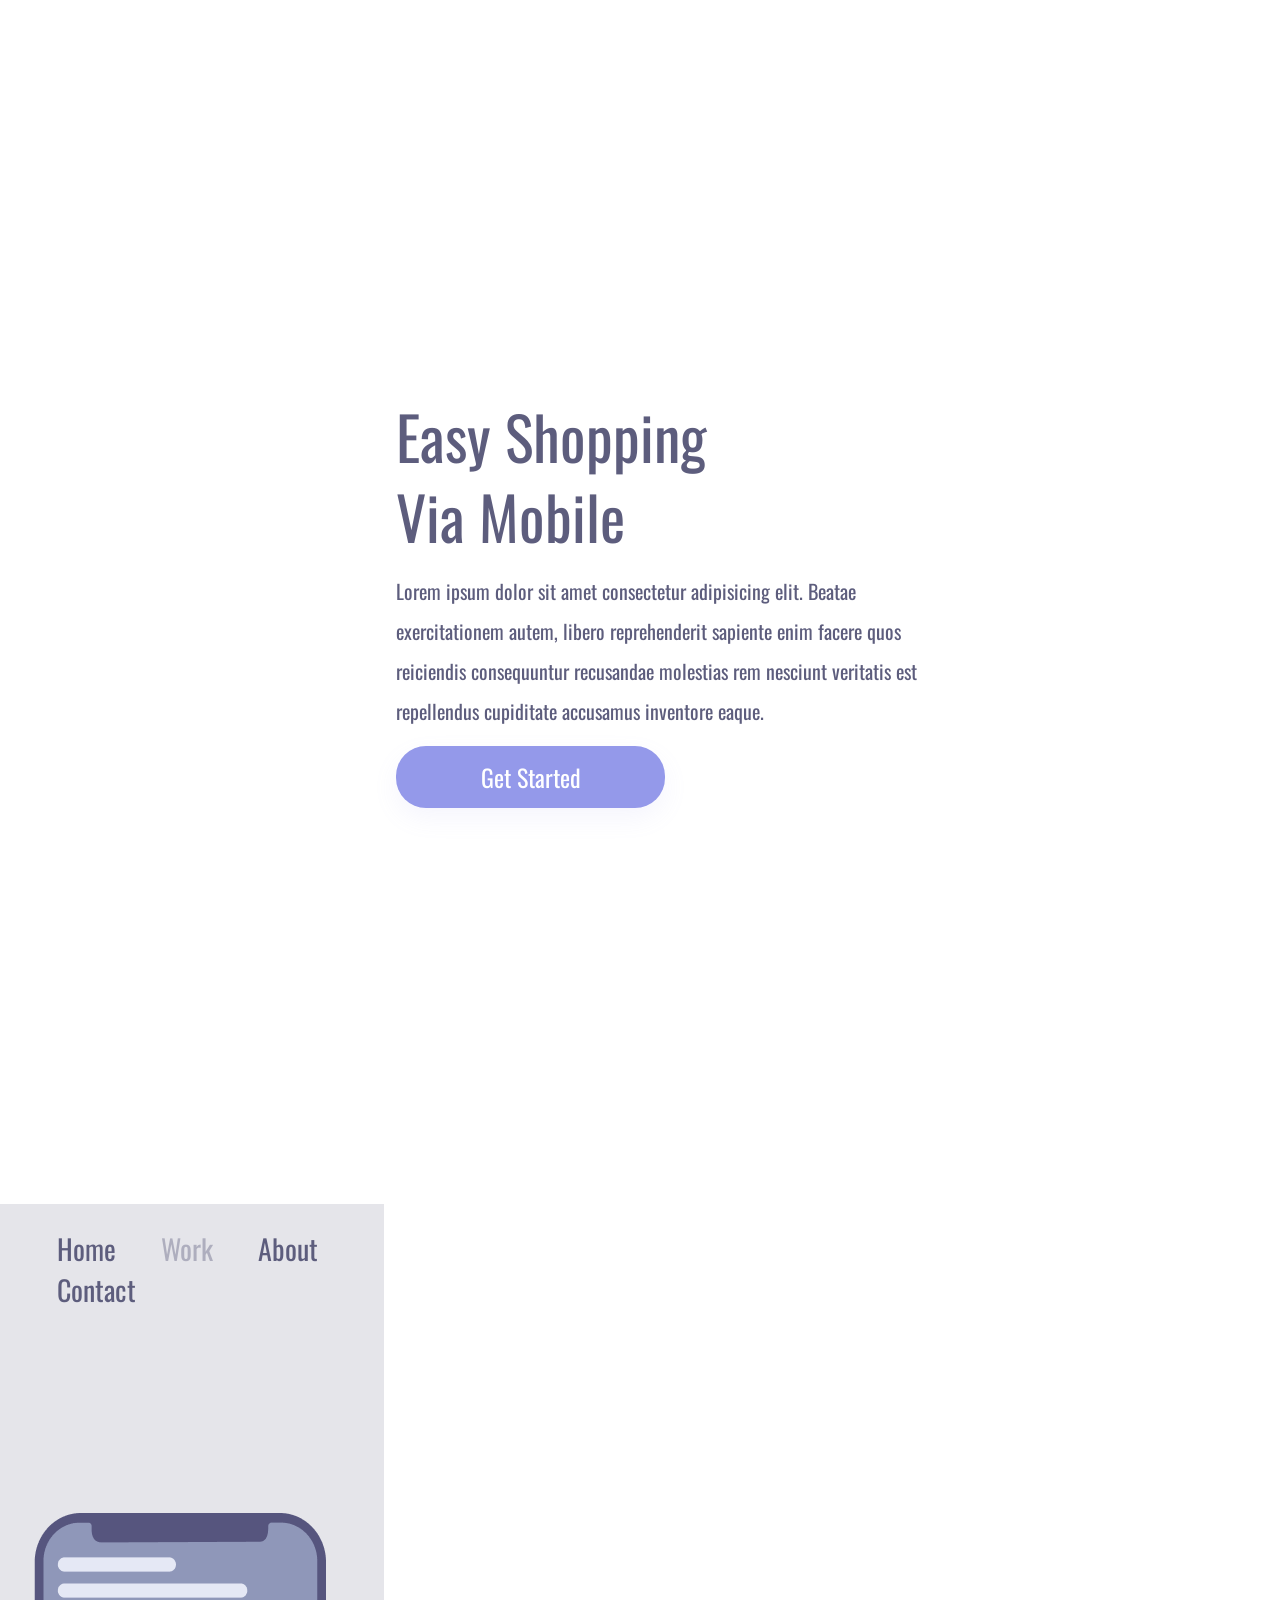
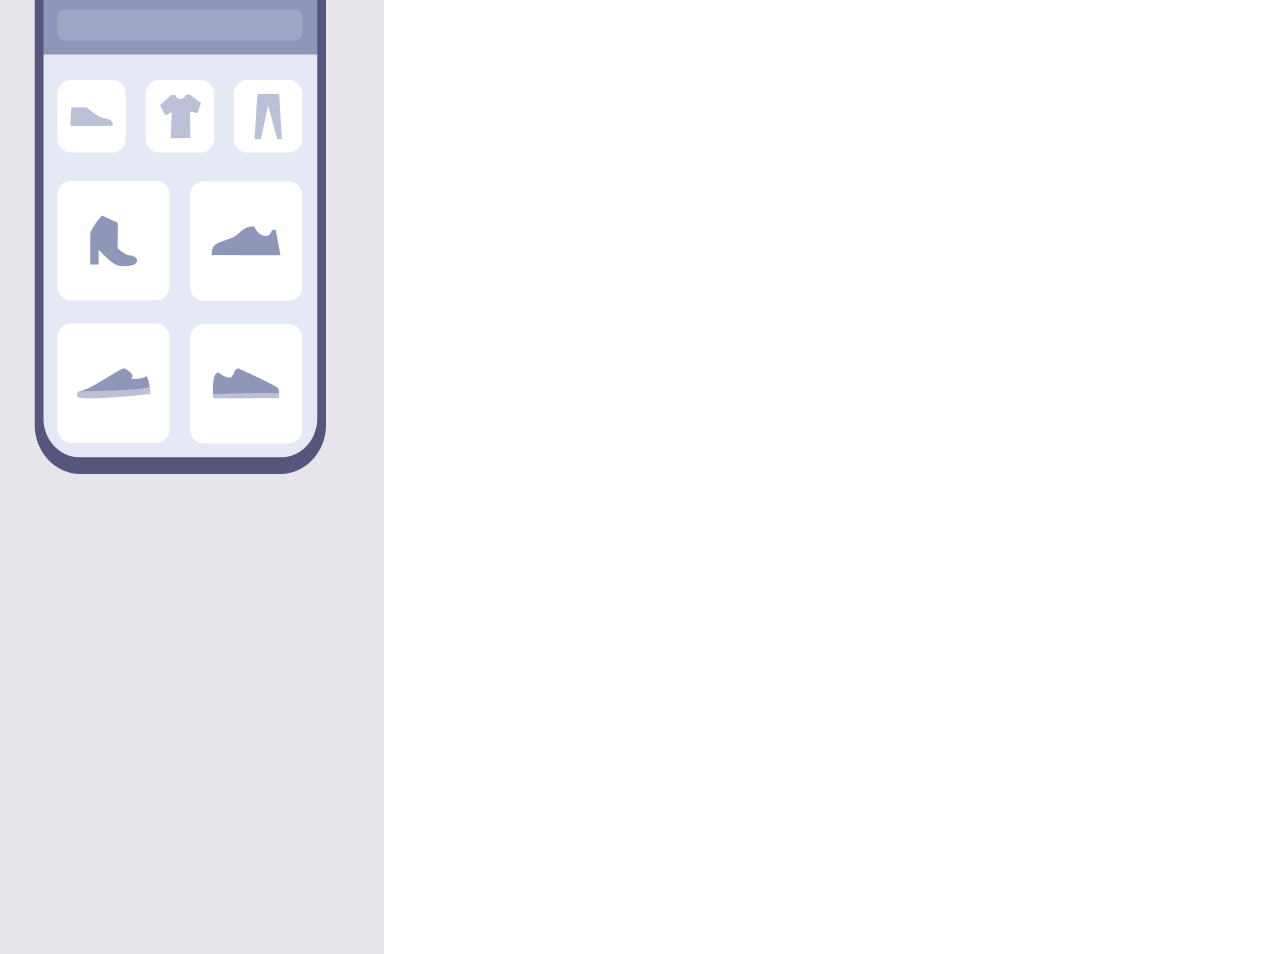
<file: index.html>
<!DOCTYPE html>
<html lang="en">
  <head>
    <meta charset="UTF-8" />
    <meta name="viewport" content="width=device-width, initial-scale=1.0" />
    <link rel="stylesheet" href="./PROJETO.css" />
    <link rel="preconnect" href="https://fonts.googleapis.com" />
    <link rel="preconnect" href="https://fonts.gstatic.com" crossorigin />
    <link
      href="https://fonts.googleapis.com/css2?family=Montserrat:ital,wght@0,100..900;1,100..900&family=Oswald:wght@200..700&display=swap"
      rel="stylesheet"
    />
    <title>PROJETO  PARTE  2(dois)</title>
  </head>
  <body>
    <div class="wrapper">

      <section class="container-left">
        <h1>Easy Shopping Via Mobile</h1>
          <p>
            Lorem ipsum dolor sit amet consectetur adipisicing elit. Beatae
            exercitationem autem, libero reprehenderit sapiente enim facere quos
            reiciendis consequuntur recusandae molestias rem nesciunt veritatis
            est repellendus cupiditate accusamus inventore eaque.
          </p>
          <button>Get Started</button>
      </section>

      <section class="container-rigth">
        <header>
            <a>Home</a>
            <a>Work</a>
            <a>About</a>
            <a>Contact</a>
        </header>
        <img alt="girl-cellphone" src="./assets/Illustration-3-3.png">
      </section>

    </div>
  </body>
</html>
</file>
<file: PROJETO.css>
*{
    padding: 0;
    margin: 0;
    box-sizing: border-box;
    font-family: 'Oswald', sans-serif;
    font-weight: 400;
    color: #5D5D7D;
}
/*
.wrapper{
    height: 100vh;
    width: 100vw;
}*/

.container-left{
    display: inline-block;
    padding: 396px;
    
}

.container-rigth{
    display: inline-block;
    background-color: rgba(93, 93, 125, 0.16);
    height: 150vh;
    width: 30%;
    position: absolute;
}

img{
    position: relative;
    top: 15%;
    right: 130px;
}

h1{
    font-size: 60px;
    line-height: 80px;
    width: 368px;
    
}

P{
  font-size: 20px;
  line-height: 40px;
  margin: 15px 0;
  width: 540px;
}

button{
    width: 269px;
    height: 62px;
    background: #9499EA;
    box-shadow: 0px 10px 24px rgba(148,153,234, 0.0979959);
    border: none;
    border-radius: 30px;
    font-size: 24px;
    line-height: 36px;
    text-align: center;
    color: white;
    cursor: pointer;
}

button:hover{
    opacity: .8;
}

button:active{
    opacity: .5;
}

a{
    font-size: 28px;
    line-height: 41px;
    color: #5D5D7D;
    margin-right: 41px;
    cursor: pointer;
}

a:nth-child(2){
    opacity: 0.4;
}

a:hover{
    opacity: 0.4;
}

a:active{
    opacity: 0.8;
}

header{
    margin: 24px 0 0 57px;
}

@media  screen and (max-width: 900px) {
    .container-left{
        width: 100%;
        height: 50%;
        padding: 0;
        margin: 0;
    }

    .container-rigth{
        display: block;
        height: auto;
        width: 100%;
        position: static;
        padding: 30px;
    }

    img{
        position: static;
        max-width: 82%;
    }

    header{
        display: none;
    }

    h1{
        font-size: 36px;
        line-height: 52px;
        width: auto;
        margin: 58px 50px 0 50px;
        text-align: center;
    }

    p{
        margin: 15px 40px;
        width: auto;
        text-align: center;
        font-size: 14px;
        line-height: 24px;
    }

    button{
        margin: 10px auto;
        display: block;
    }
    
}
</file>
